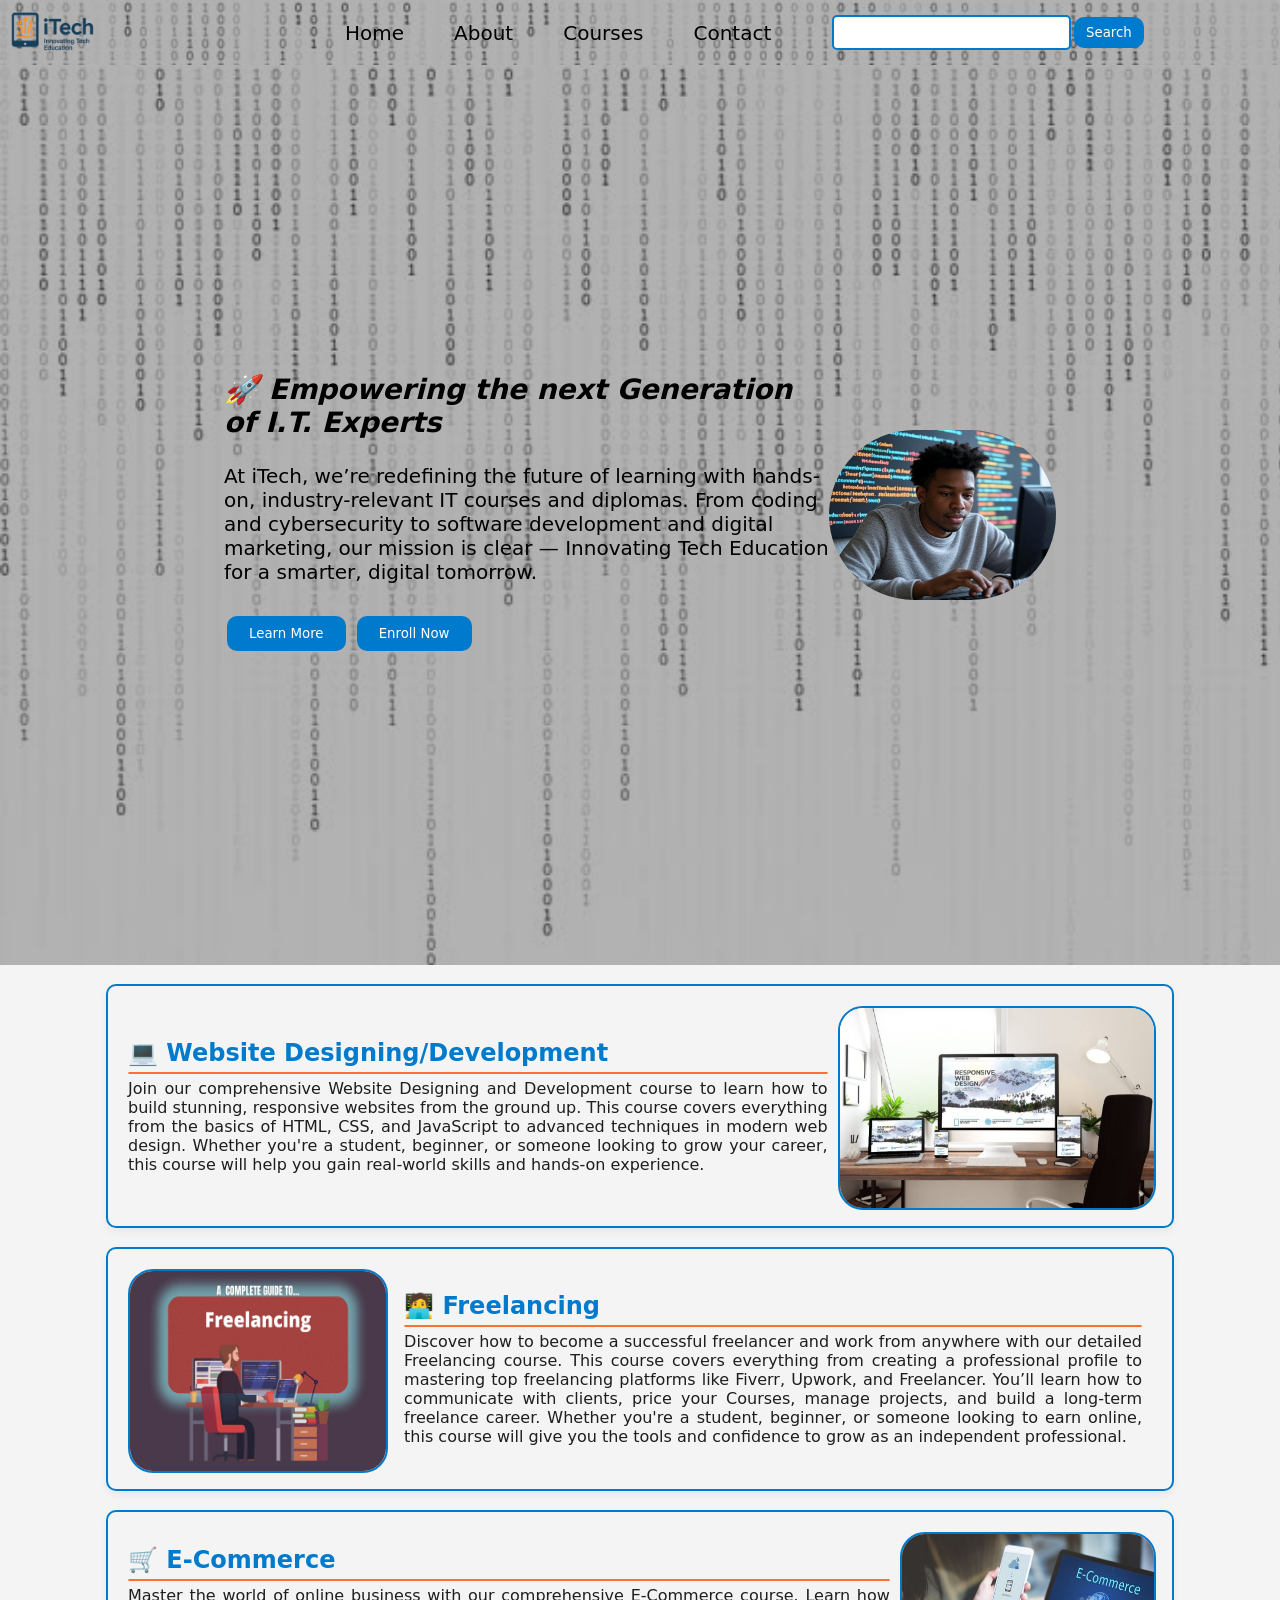
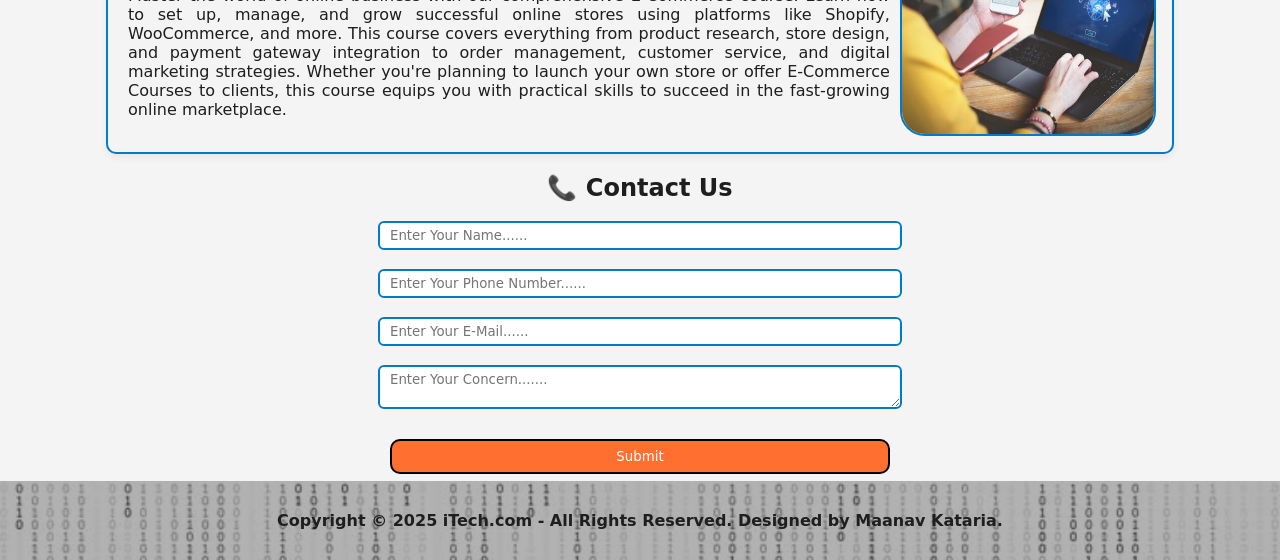
<file: index.html>
<!DOCTYPE html>
<html lang="en">
<head>
    <meta charset="UTF-8">
    <meta name="viewport" content="width=device-width, initial-scale=1.0">
    <title>iTech | Innovating Tech Eductaion</title>
    <link rel="stylesheet" href="./CSS/style.css">
    <link rel="stylesheet" href="./CSS/responsive.css">
    <!-- <link href="https://cdn.jsdelivr.net/npm/bootstrap@5.3.3/dist/css/bootstrap.min.css" rel="stylesheet" integrity="sha384-QWTKZyjpPEjISv5WaRU9OFeRpok6YctnYmDr5pNlyT2bRjXh0JMhjY6hW+ALEwIH" crossorigin="anonymous"> -->
    <link rel="icon" type="image/x-icon" href="images/logo_fav.png">
</head>
<body>
    <div class="container">
        <div class="navbar background h-nav-resp">
            <div class="logo" onclick="logo_load()">
                <img src="images/logo_fav.png" alt="logo">
            </div>
            <ul class="nav-list visible-resp">
                <li><a href="index.html">Home</a></li>
                <li><a href="about.html">About</a></li>
                <li><a href="courses.html">Courses</a></li>
                <li><a href="contact.php">Contact</a></li>
            </ul>
            <div class="rightnav visible-resp">
                <div class="searchbar">
                    <input type="text" name="search" id="search">
                    <button class="btn btn-small">Search</button>
                </div>
            </div>
            <div class="burger">
                <div class="burger_line"></div>
                <div class="burger_line"></div>
                <div class="burger_line"></div>
            </div>
        </div>

        <section class="background first-section" id="about">
            <div class="main">
                <div class="first-half">
                    <h2 class="heading">🚀 Empowering the next Generation of I.T. Experts</h2>
                    <p class="text">
                        At iTech, we’re redefining the future of learning with hands-on, industry-relevant IT courses and diplomas. From coding and cybersecurity to software development and digital marketing, our mission is clear — Innovating Tech Education for a smarter, digital tomorrow.
                    </p>
                    <div class="buttons">
                        <a href="learn.html"><button class="btn">Learn More</button></a>
                        <a href="enroll.php"><button class="btn">Enroll Now</button></a>
                    </div>
                </div>

                <div class="second-half">
                    <img src="images/student.jpg" alt="Student">
                </div>
            </div>
        </section>

        <br>

        <section class="second-section" id="courses">
            <div class="content">
                <div class="context">
                    <h2 class="heading h-resp">💻 Website Designing/Development</h2>
                    <hr>
                    <p class="text">
                        Join our comprehensive Website Designing and Development course to learn how to build stunning, responsive websites from the ground up. This course covers everything from the basics of HTML, CSS, and JavaScript to advanced techniques in modern web design. Whether you're a student, beginner, or someone looking to grow your career, this course will help you gain real-world skills and hands-on experience.
                    </p>
                </div>
                <div class="cover-image">
                    <img src="images/web_dev.png" alt="Picture">
                </div>
            </div>

            <br>

            <div class="content left-side">
                <div class="context">
                    <h2 class="heading">🧑‍💻 Freelancing</h2>
                    <hr>
                    <p class="text">
                        Discover how to become a successful freelancer and work from anywhere with our detailed Freelancing course. This course covers everything from creating a professional profile to mastering top freelancing platforms like Fiverr, Upwork, and Freelancer. You’ll learn how to communicate with clients, price your Courses, manage projects, and build a long-term freelance career. Whether you're a student, beginner, or someone looking to earn online, this course will give you the tools and confidence to grow as an independent professional.
                    </p>
                </div>
                <div class="cover-image">
                    <img src="images/freelance.png" alt="Picture">
                </div>
            </div>

            <br>

            <div class="content">
                <div class="context">
                    <h2 class="heading">🛒 E-Commerce</h2>
                    <hr>
                    <p class="text">
                        Master the world of online business with our comprehensive E-Commerce course. Learn how to set up, manage, and grow successful online stores using platforms like Shopify, WooCommerce, and more. This course covers everything from product research, store design, and payment gateway integration to order management, customer service, and digital marketing strategies. Whether you're planning to launch your own store or offer E-Commerce Courses to clients, this course equips you with practical skills to succeed in the fast-growing online marketplace.
                    </p>
                </div>
                <div class="cover-image">
                    <img src="images/ecom.png" alt="Picture">
                </div>
            </div>
        </section>

        <section class="contact" id="contact">
            <form>
                <h2 class="heading">📞 Contact Us</h2>
                <br>
                <input type="text" name="name" id="name" placeholder="Enter Your Name......" class="form-tag">
                <br><br>
                <input type="tel" name="Phone" id="Phone" placeholder="Enter Your Phone Number......" class="form-tag">
                <br><br>
                <input type="email" name="email" id="email" placeholder="Enter Your E-Mail......" class="form-tag">
                <br><br>
                <textarea name="concern" id="concern" cols="30" rows="2" placeholder="Enter Your Concern......." class="form-tag"></textarea>
                <br><br>
                <button class="btn form-button">Submit</button>
            </form> 
        </section>

        <footer class="background">
            <p class="text">
                Copyright &copy; 2025 iTech.com - All Rights Reserved. Designed by <strong>Maanav Kataria</strong>.
            </p>
        </footer>
    </div>
</body>

<script src="./JS/responsive.js"></script>

</html>
</file>
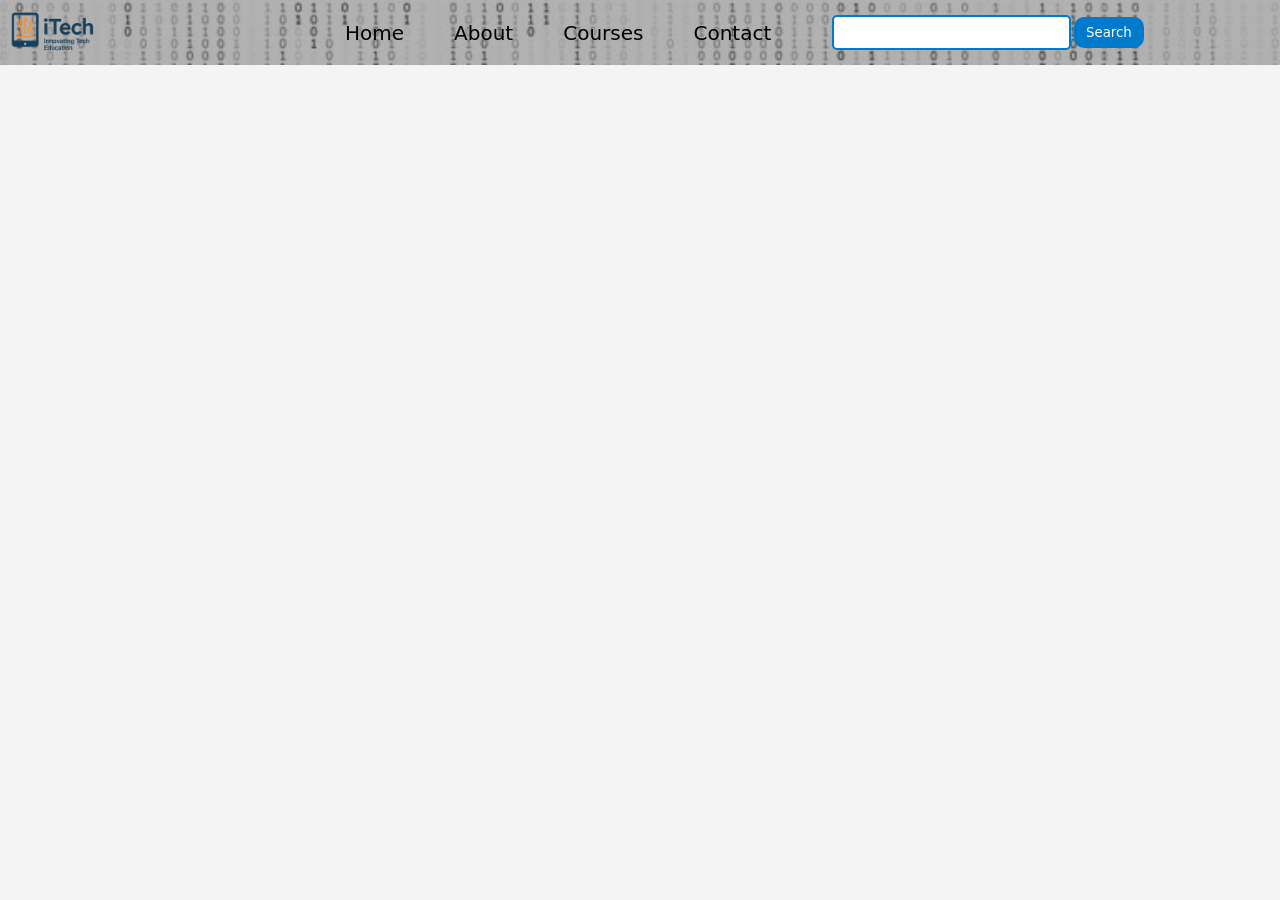
<file: about.html>
<!DOCTYPE html>
<html lang="en">

<head>
    <meta charset="UTF-8">
    <meta name="viewport" content="width=device-width, initial-scale=1.0">
    <title>iTech | About Us</title>
    <link rel="stylesheet" href="./CSS/style.css">
    <link rel="stylesheet" href="./CSS/responsive.css">
    <!-- <link href="https://cdn.jsdelivr.net/npm/bootstrap@5.3.3/dist/css/bootstrap.min.css" rel="stylesheet"
        integrity="sha384-QWTKZyjpPEjISv5WaRU9OFeRpok6YctnYmDr5pNlyT2bRjXh0JMhjY6hW+ALEwIH" crossorigin="anonymous"> -->
    <link rel="icon" type="image/x-icon" href="images/logo_fav.png">
</head>

<body>
    <div class="container-fluid">
        <div class="navbar background h-nav-resp">
            <div class="logo" onclick="logo_load()">
                <img src="images/logo_fav.png" alt="logo">
            </div>
            <ul class="nav-list visible-resp">
                <li><a href="index.html">Home</a></li>
                <li><a href="about.html">About</a></li>
                <li><a href="courses.html">Courses</a></li>
                <li><a href="contact.php">Contact</a></li>
            </ul>
            <div class="rightnav visible-resp">
                <div class="searchbar">
                    <input type="text" name="search" id="search">
                    <button class="btn btn-small">Search</button>
                </div>
            </div>
            <div class="burger">
                <div class="burger_line"></div>
                <div class="burger_line"></div>
                <div class="burger_line"></div>
            </div>
        </div>
    </div>
</body>
<script src="./JS/responsive.js"></script>

</html>
</file>
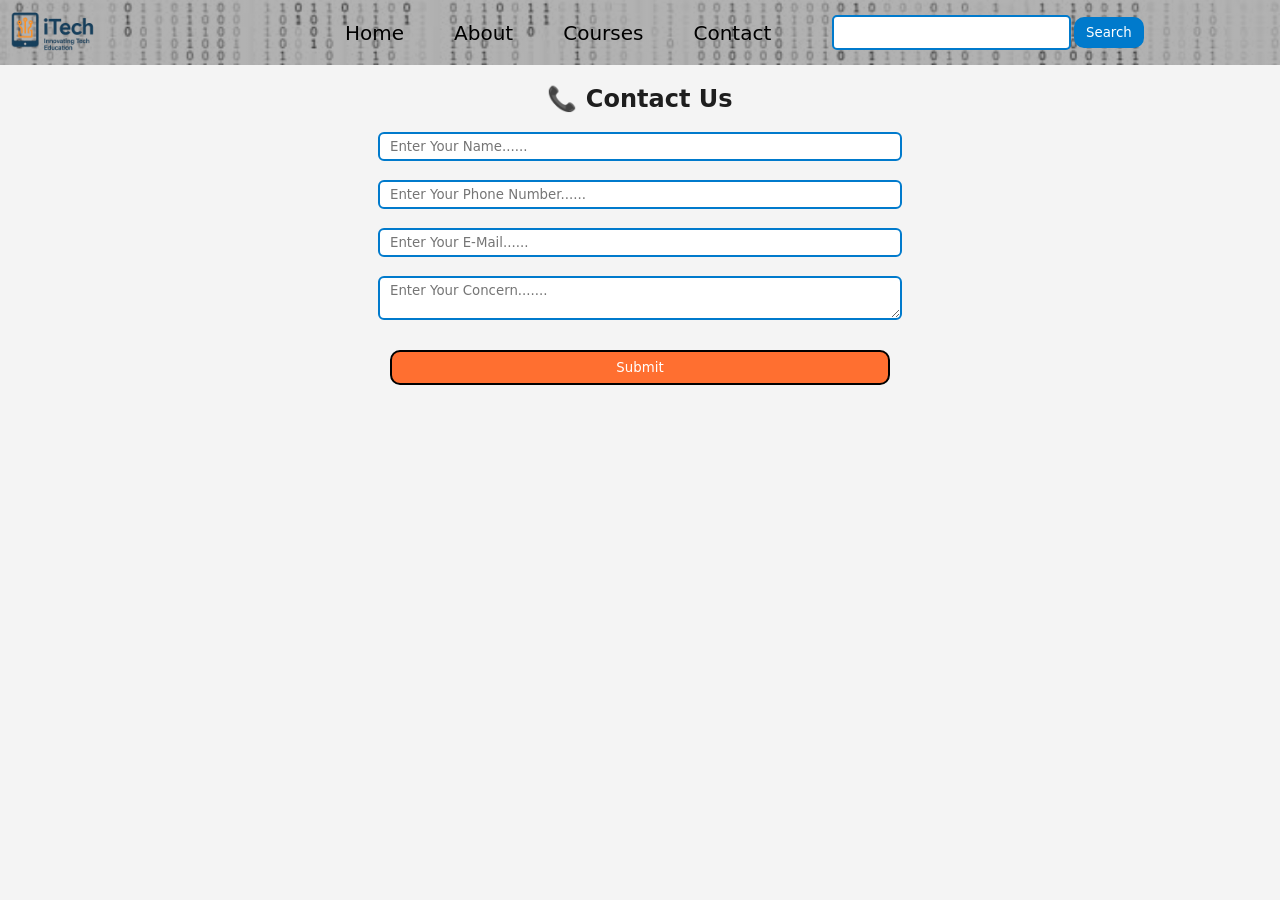
<file: contact.html>
<!DOCTYPE html>
<html lang="en">

<head>
    <meta charset="UTF-8">
    <meta name="viewport" content="width=device-width, initial-scale=1.0">
    <title>iTech | Contact Us</title>
    <link rel="stylesheet" href="./CSS/style.css">
    <link rel="stylesheet" href="./CSS/responsive.css">
    <!-- <link href="https://cdn.jsdelivr.net/npm/bootstrap@5.3.3/dist/css/bootstrap.min.css" rel="stylesheet"
        integrity="sha384-QWTKZyjpPEjISv5WaRU9OFeRpok6YctnYmDr5pNlyT2bRjXh0JMhjY6hW+ALEwIH" crossorigin="anonymous"> -->
    <link rel="icon" type="image/x-icon" href="images/logo_fav.png">
</head>

<body>
    <div class="container-fluid">
        <div class="navbar background h-nav-resp">
            <div class="logo" onclick="logo_load()">
                <img src="images/logo_fav.png" alt="logo">
            </div>
            <ul class="nav-list visible-resp">
                <li><a href="index.html">Home</a></li>
                <li><a href="about.html">About</a></li>
                <li><a href="courses.html">Courses</a></li>
                <li><a href="contact.html">Contact</a></li>
            </ul>
            <div class="rightnav visible-resp">
                <div class="searchbar">
                    <input type="text" name="search" id="search">
                    <button class="btn btn-small">Search</button>
                </div>
            </div>
            <div class="burger">
                <div class="burger_line"></div>
                <div class="burger_line"></div>
                <div class="burger_line"></div>
            </div>
        </div>

        <section class="contact" id="contact">
            <form>
                <h2 class="heading">📞 Contact Us</h2>
                <br>
                <input type="text" name="name" id="name" placeholder="Enter Your Name......" class="form-tag">
                <br><br>
                <input type="text" name="Phone" id="Phone" placeholder="Enter Your Phone Number......" class="form-tag">
                <br><br>
                <input type="email" name="email" id="email" placeholder="Enter Your E-Mail......" class="form-tag">
                <br><br>
                <textarea name="concern" id="concern" cols="30" rows="2" placeholder="Enter Your Concern......." class="form-tag"></textarea>
                <br><br>
                <button class="btn form-button">Submit</button>
            </form> 
        </section>
    </div>
</body>
<script src="./JS/responsive.js"></script>

</html>
</file>
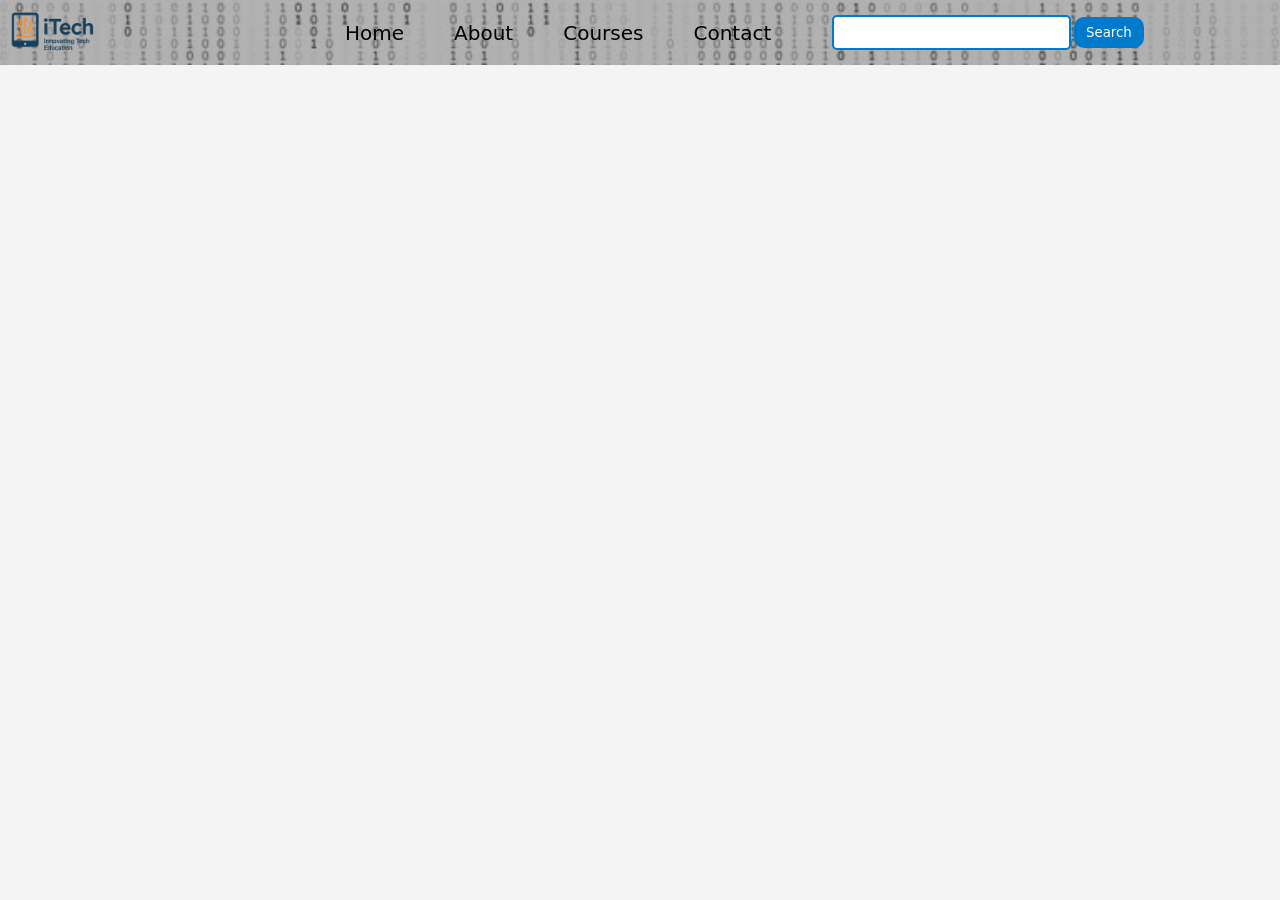
<file: courses.html>
<!DOCTYPE html>
<html lang="en">

<head>
    <meta charset="UTF-8">
    <meta name="viewport" content="width=device-width, initial-scale=1.0">
    <title>iTech | Offered Courses</title>
    <link rel="stylesheet" href="./CSS/style.css">
    <link rel="stylesheet" href="./CSS/responsive.css">
    <!-- <link href="https://cdn.jsdelivr.net/npm/bootstrap@5.3.3/dist/css/bootstrap.min.css" rel="stylesheet"
        integrity="sha384-QWTKZyjpPEjISv5WaRU9OFeRpok6YctnYmDr5pNlyT2bRjXh0JMhjY6hW+ALEwIH" crossorigin="anonymous"> -->
    <link rel="icon" type="image/x-icon" href="images/logo_fav.png">
</head>

<body>
    <div class="container-fluid">
        <div class="navbar background h-nav-resp">
            <div class="logo" onclick="logo_load()">
                <img src="images/logo_fav.png" alt="logo">
            </div>
            <ul class="nav-list visible-resp">
                <li><a href="index.html">Home</a></li>
                <li><a href="about.html">About</a></li>
                <li><a href="courses.html">Courses</a></li>
                <li><a href="contact.php">Contact</a></li>
            </ul>
            <div class="rightnav visible-resp">
                <div class="searchbar">
                    <input type="text" name="search" id="search">
                    <button class="btn btn-small">Search</button>
                </div>
            </div>
            <div class="burger">
                <div class="burger_line"></div>
                <div class="burger_line"></div>
                <div class="burger_line"></div>
            </div>
        </div>
    </div>
</body>
<script src="./JS/responsive.js"></script>

</html>
</file>
<file: CSS/style.css>
* {
    margin: 0;
    padding: 0;
    font-family: system-ui, -apple-system, BlinkMacSystemFont, 'Segoe UI', Roboto, Oxygen, Ubuntu, Cantarell, 'Open Sans', 'Helvetica Neue', sans-serif;
}

:root {
    --primary-blue: #007ACC;
    --accent-orange: #FF6F30;
    --light-gray: #F4F4F4;
    --dark-gray: #1E1E1E;
    --neon-green: #39FF14;
    --btn-hover-blue: #00BFFF;
}

html {
    scroll-behavior: smooth;
}

body {
    background-color: var(--light-gray);
    color: var(--dark-gray);
}

.navbar {
    display: flex;
    align-items: center;
    position: sticky;
    top: 0;
    cursor: pointer;
    height: 65px;
}

.navbar .logo {
    width: 25%;
    padding: auto;
    cursor: pointer;
}

.logo img {
    width: 33.333333%;
    margin: auto;
    color: white;
}

.navbar .nav-list {
    display: flex;
    width: 40%;
    align-items: center;
}

.navbar .nav-list li {
    list-style-type: none;
    padding: 5px 25px;
    align-items: center;
}

.navbar .nav-list a {
    transition: all 0.5s ease;
}

.navbar .nav-list a:hover {
    color: var(--accent-orange);
    text-decoration: underline;
}

.navbar .nav-list li a {
    text-decoration: none;
    color: black;
    font-weight: 500;
    font-size: 20px;
}

.navbar .rightnav {
    width: 25%;
    /* text-align: right; */
    /* background-color: blue; */
}

.navbar .rightnav .searchbar {
    display: flex;
    height: 34px;
    font-size: 14px;
    align-items: center;
}

#search {
    border-radius: 5px;
    border: 2px solid var(--primary-blue);
    padding: 5px;
    font-size: 18px;
}

.burger {
    position: absolute;
    right: 5%;
    top: 30px;
    cursor: pointer;
    display: none;
}

.burger_line {
    width: 20px;
    background-color: black;
    margin: 3px 5px;
    height: 2.5px;
}

.background {
    background: linear-gradient(rgba(0, 0, 0, 0.3), rgba(0, 0, 0, 0.3)), url(../images/bg.png);
    background-size: cover;
    background-repeat: no-repeat;
}

.main {
    display: flex;
    justify-content: center;
    align-items: center;
    width: 100%;
    max-width: 65%;
    margin: auto;
    height: 100vh;
}

.first-half {
    width: 80%;
    margin: auto;
    display: flex;
    flex-direction: column;
    justify-content: center;
    gap: 25px;
}

.first-half .heading {
    color: black;
    font-style: italic;
    font-weight: 900;
    font-size: 28px;
}

.first-half .text {
    color: black;
    font-weight: 500;
    font-size: 20px;
}

.second-half {
    width: 30%;
    margin: auto;
}

.second-half img {
    width: 100%;
    border-radius: 160px;
    display: block;
    margin: auto;
    height: 100%;
}

.btn {
    padding: 8px 20px;
    margin: 7px 3px;
    background-color: var(--primary-blue);
    border: 2px solid var(--primary-blue);
    border-radius: 10px;
    color: white;
    cursor: pointer;
}

.btn:hover {
    background-color: var(--accent-orange);
    border: none;
}

.btn-small {
    padding: 6px 10px;
    background-color: var(--primary-blue);
}

.btn-small:hover {
    background-color: var(--btn-hover-blue);
}

.second-section .content {
    display: flex;
    justify-content: space-around;
    align-items: center;
    max-width: 80%;
    margin: auto;
    padding: 0px 65px;
    text-align: justify;
    border: 2px solid var(--primary-blue);
    border-radius: 10px;
    background-color: var(--light-gray);
    padding: 20px;
    box-shadow: 0 4px 8px rgba(0, 0, 0, 0.05);
}

.context {
    padding-right: 10px;
}

.context .heading {
    color: var(--primary-blue);
}

.context hr {
    border: 1.5px solid var(--accent-orange);
    border-radius: 12000px;
    margin: 5px 0px;
}

.cover-image {
    width: 1500px;
    height: 200px;
}

.cover-image img {
    width: 100%;
    height: 100%;
    border-radius: 25px;
    border: 2px solid var(--primary-blue);
}

.left-side {
    flex-direction: row-reverse;
    justify-content: space-between;
    align-items: end;
}

.left-side .context {
    margin-left: 20px;
}

.line {
    width: 80%;
    border: 2px solid black;
    border-radius: 12000px;
    margin: auto;
}

.contact {
    max-width: 100%;
}

.contact form {
    max-width: 80%;
    margin: auto;
    text-align: center;
}

.contact .heading {
    padding-top: 20px;
}

.contact form .form-tag {
    width: 500px;
    padding: 5px 10px;
    border: 2px solid var(--primary-blue);
    border-radius: 6px;
}

.form-button {
    background-color: var(--accent-orange);
    border: 2px solid black;
    width: 500px;
}

.form-button:hover {
    background-color: var(--primary-blue);;
    color: white;
}

footer .text {
    padding: 30px 0px;
    text-align: center;
    font-weight: 600;
}
</file>
<file: CSS/responsive.css>
@media only screen and (max-width: 1024px) {
    .navbar .nav-list {
        width: 50%;
    }

    .navbar .rightnav {
        width: 30%;
    }

    #search {
        width: 150px;
    }

    .btn-small {
        width: 45px;
        padding: 6px 2px;
        font-size: 10px;
    }

    .logo img {
        width: 50%;
    }
}

@media only screen and (max-width: 900px) {
    .navbar {
        height: 315px;
        text-align: center;
        transition: all 1s ease;
    }

    .navbar,
    .navbar .nav-list {
        flex-direction: column;
    }

    .nav-list {
        text-align: center;
        width: 30%;
    }

    .nav-list li {
        padding: 0;
    }

    .rightnav .searchbar {
        flex-direction: column;
    }

    .rightnav .searchbar .btn {
        width: 70px;
        font-size: 15px;
    }

    .navbar .logo {
        width: 80%;
        height: 80px;
        text-align: left;
    }

    .logo img {
        width: 15%;
        height: 100%;
    }

    .burger {
        display: block;
    }

    #search {
        width: 100%;
    }

    .h-nav-resp {
        height: 75px;
    }

    .visible-resp {
        opacity: 0;
    }

    .main {
        flex-direction: column-reverse;
        max-width: 100%;
        height: auto;
    }

    .buttons {
        text-align: center;
    }

    .content {
        flex-direction: column-reverse;
    }

    .cover-image {
        width: 80%;
        height: 200px;
        margin-bottom: 20px;
    }

    .contact form .form-tag {
        width: 100%;
    }

    .contact form .form-button {
        width: 100%;
    }

    .first-half {
        gap: 0;
        width: 60%;
        margin: auto;
    }

    .first-half .heading {
        font-size: 18px;
    }

    .first-half .text {
        font-size: 12px;
    }

    .second-half img {
        width: 100px;
        border-radius: 90px;
        display: block;
        margin: 10px auto;
        height: 80px;
    }
}

@media only screen and (max-width: 530px) {
    .h-resp {
        word-break: break-all;
    }
}
</file>
